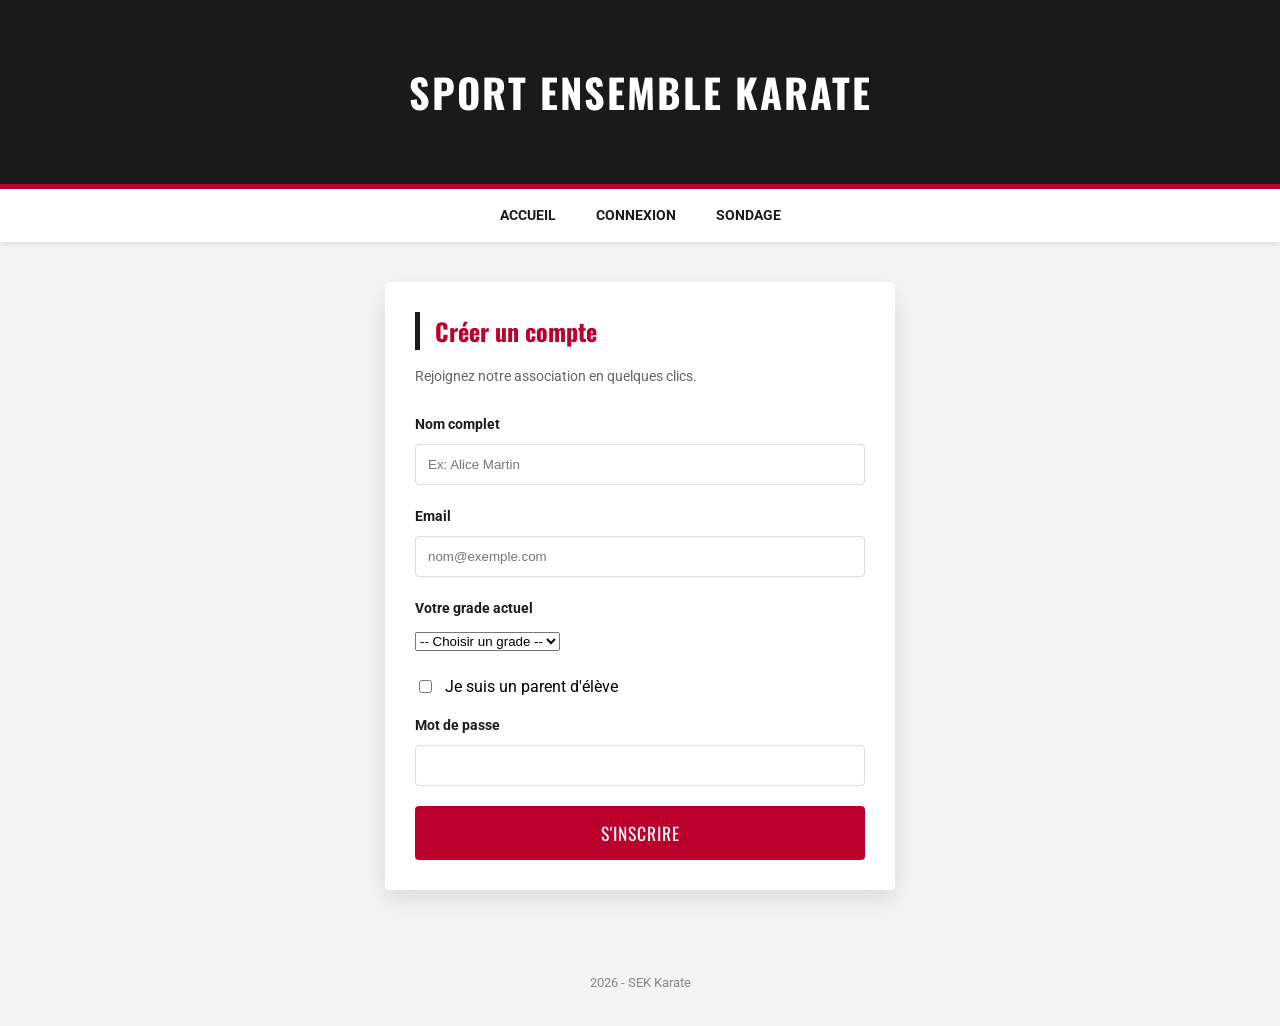
<file: site_karate/pages/inscriptions.html>
<!DOCTYPE html>
<html lang="fr">
<head>
    <meta charset="UTF-8">
    <meta name="viewport" content="width=device-width, initial-scale=1.0">
    <title>Inscription - SEK Karate</title>
    <link rel="stylesheet" href="../css/style.css">
    <link href="https://fonts.googleapis.com/css2?family=Oswald:wght@500&family=Roboto:wght@300;400&display=swap" rel="stylesheet">
</head>
<body>

<header>
    <h1>Sport Ensemble Karate</h1>
</header>

<nav>
    <a href="../index.html">Accueil</a>
    <a href="login.html">Connexion</a>
    <a href="sondage.html">Sondage</a>
</nav>

<main class="container-form">
    <section class="form-box">
        <h2>Créer un compte</h2>
        <p>Rejoignez notre association en quelques clics.</p>
        
        <div id="success-banner"></div>

        <form id="inscriptionForm" action="traitement.php" method="POST">
            <div class="input-group">
                <label for="nom">Nom complet</label>
                <input type="text" id="nom" name="nom" required placeholder="Ex: Alice Martin">
                <span class="error-msg" id="error-nom"></span>
            </div>
            
            <div class="input-group">
                <label for="email">Email</label>
                <input type="email" id="email" name="email" required placeholder="nom@exemple.com">
                <span class="error-msg" id="error-email"></span>
            </div>

            <div class="input-group">
                <label for="grade">Votre grade actuel</label>
                <select id="grade" name="grade_id" required>
                    <option value="">-- Choisir un grade --</option>
                    <option value="1">Ceinture Blanche</option>
                    <option value="2">Ceinture Jaune</option>
                    <option value="3">Ceinture Orange</option>
                    <option value="4">Ceinture Verte</option>
                    <option value="5">Ceinture Bleue</option>
                    <option value="6">Ceinture Marron</option>
                    <option value="7">Ceinture Noire</option>
                </select>
            </div>

            <div class="input-group-checkbox" style="margin: 15px 0; display: flex; align-items: center; gap: 10px;">
                <input type="checkbox" id="parent" name="est_parent" value="1" style="width: auto;">
                <label for="parent" style="margin-bottom: 0; cursor: pointer;">Je suis un parent d'élève</label>
            </div>

            <div class="input-group">
                <label for="mdp">Mot de passe</label>
                <input type="password" id="mdp" name="password" required minlength="8">
                <span class="error-msg" id="error-mdp"></span>
            </div>

            <button type="submit" class="btn-martial">S'inscrire</button>
        </form>
    </section>
</main>

<footer>
    <p>2026 - SEK Karate</p>
</footer>

<script src="../js/validation.js"></script>

<script>
    const urlParams = new URLSearchParams(window.location.search);
    if (urlParams.has('success')) {
        const banner = document.getElementById('success-banner');
        banner.innerHTML = "<p style='color: green; text-align: center; font-weight: bold; margin-bottom: 20px;'>Oss ! Inscription réussie. Vous pouvez vous connecter.</p>";
    }
    
    if (urlParams.has('error')) {
        const banner = document.getElementById('success-banner');
        banner.innerHTML = "<p style='color: var(--rouge-karate); text-align: center; font-weight: bold; margin-bottom: 20px;'>Erreur : Cet email est déjà utilisé.</p>";
    }
</script>

</body>
</html>
</file>
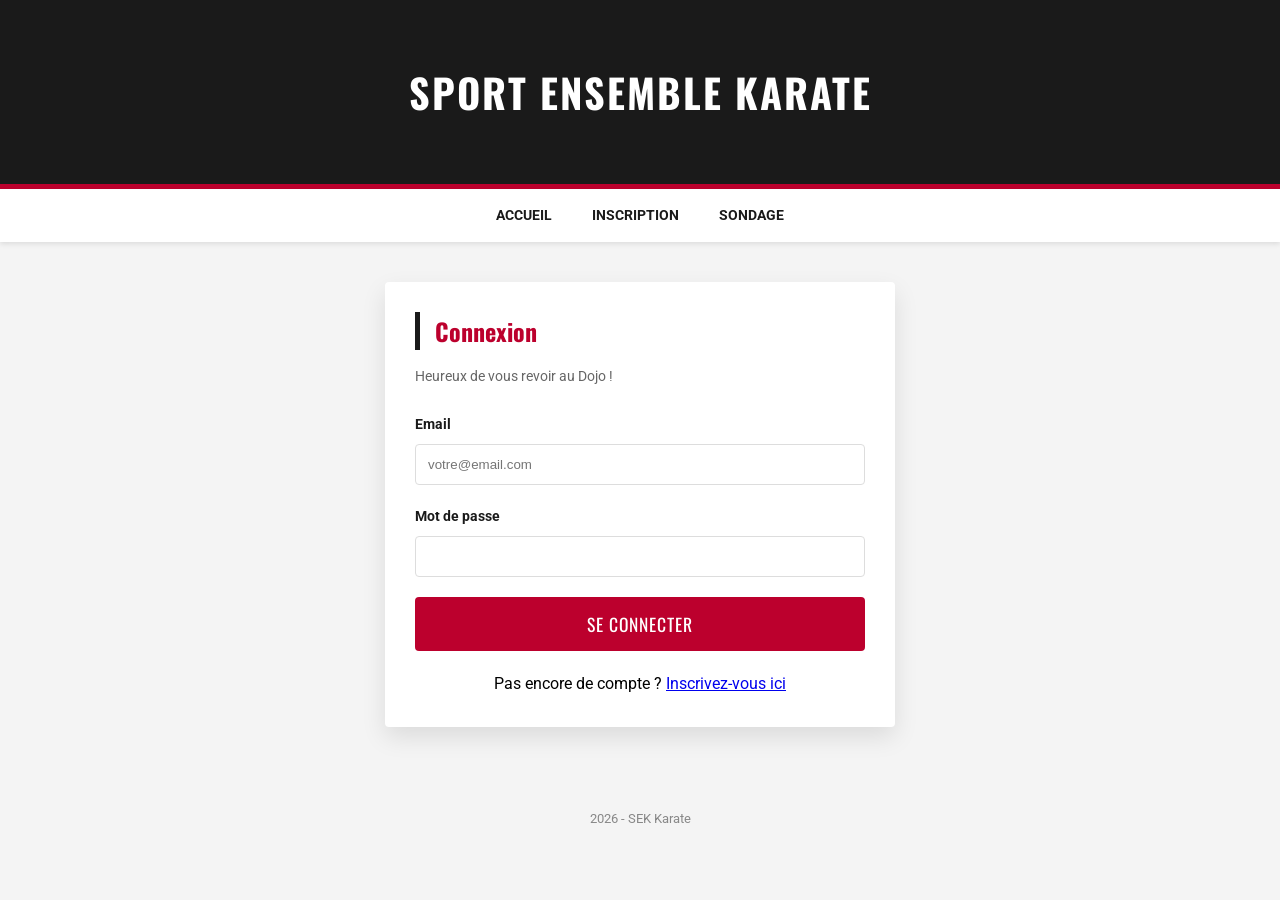
<file: site_karate/pages/login.html>
<!DOCTYPE html>
<html lang="fr">
<head>
    <meta charset="UTF-8">
    <meta name="viewport" content="width=device-width, initial-scale=1.0">
    <title>Connexion - SEK Karate</title>
    <link rel="stylesheet" href="../css/style.css">
    <link href="https://fonts.googleapis.com/css2?family=Oswald:wght@500&family=Roboto:wght@300;400&display=swap" rel="stylesheet">
</head>
<body>

<header>
    <h1>Sport Ensemble Karate</h1>
</header>

<nav>
    <a href="../index.html">Accueil</a>
    <a href="inscriptions.html">Inscription</a>
    <a href="sondage.html">Sondage</a>
</nav>

<main class="container-form">
    <section class="form-box">
        <h2>Connexion</h2>
        <p>Heureux de vous revoir au Dojo !</p>

        <div id="error-message"></div>

        <form action="traitement_login.php" method="POST">
            <div class="input-group">
                <label for="email">Email</label>
                <input type="email" id="email" name="email" required placeholder="votre@email.com">
            </div>
            <div class="input-group">
                <label for="mdp">Mot de passe</label>
                <input type="password" id="mdp" name="password" required>
            </div>
            <button type="submit" class="btn-martial">Se connecter</button>
        </form>

        <div class="footer-link" style="margin-top:20px; text-align:center;">
            Pas encore de compte ? <a href="inscriptions.html">Inscrivez-vous ici</a>
        </div>
    </section>
</main>

<footer>
    <p>2026 - SEK Karate</p>
</footer>

<script>
    
    const urlParams = new URLSearchParams(window.location.search);
    if (urlParams.has('error')) {
        document.getElementById('error-message').innerHTML = 
            "<p style='color: #bc002d; text-align: center; font-weight: bold; margin-bottom: 15px;'>Email ou mot de passe incorrect.</p>";
    }
</script>

</body>
</html>
</file>
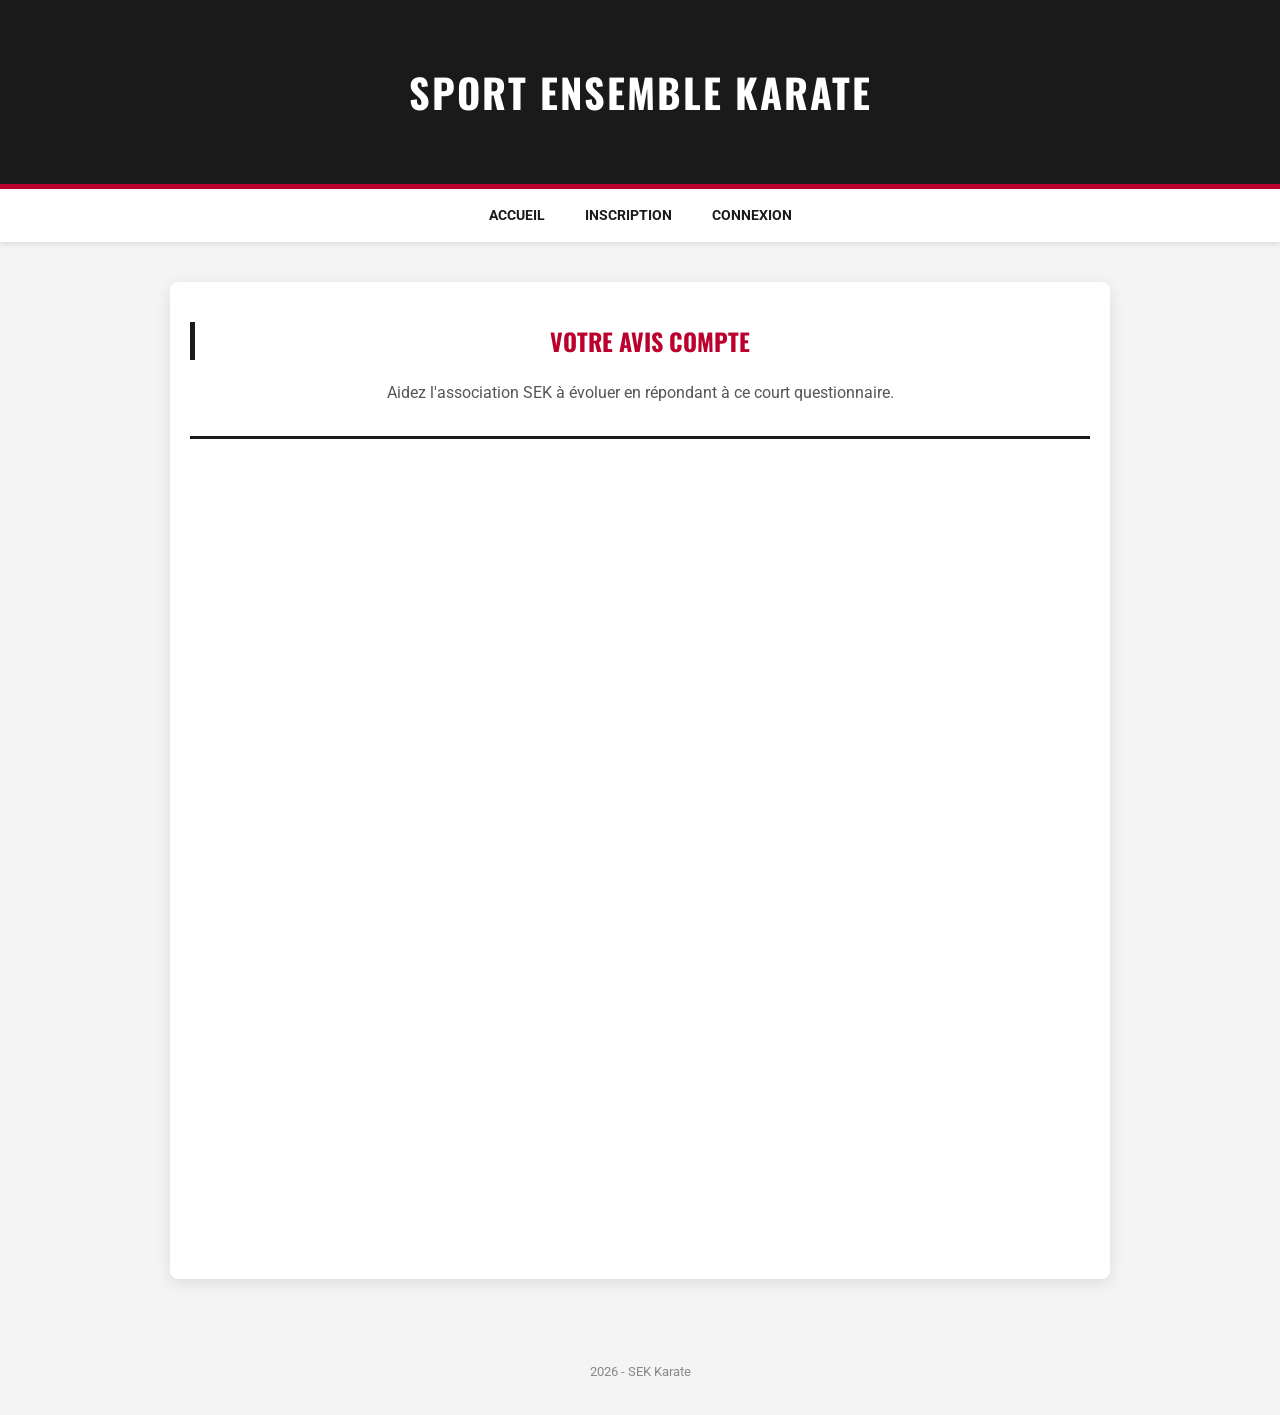
<file: site_karate/pages/sondage.html>
<!DOCTYPE html>
<html lang="fr">
<head>
    <meta charset="UTF-8">
    <meta name="viewport" content="width=device-width, initial-scale=1.0">
    <title>Sondage - SEK Karate</title>
    <link rel="stylesheet" href="../css/style.css">
    <link href="https://fonts.googleapis.com/css2?family=Oswald:wght@500&family=Roboto:wght@300;400&display=swap" rel="stylesheet">
</head>
<body>

<header>
    <h1>Sport Ensemble Karate</h1>
</header>

<nav>
    <a href="../index.html">Accueil</a>
    <a href="inscriptions.html">Inscription</a>
    <a href="login.html">Connexion</a>
</nav>

<main class="container-sondage">
    <section class="poll-box">
        <h2>Votre avis compte</h2>
        <p>Aidez l'association SEK à évoluer en répondant à ce court questionnaire.</p>
        
        <div class="google-form-container">
            <div id="loader" class="loader-container">
                <div class="belt-spinner"></div>
                <p>Chargement du formulaire...</p>
            </div>

            <iframe 
                id="googleForm"
                src="https://docs.google.com/forms/d/e/1FAIpQLSfaVKqgPSbWRvijmC43IYJwg06Rc9AGOwydqkfL8YMos2gXMQ/viewform?usp=sf_link" 
                width="100%" 
                height="800" 
                frameborder="0" 
                marginheight="0" 
                marginwidth="0">
                Chargement...
            </iframe>
        </div>
    </section>
</main>

<footer>
    <p>2026 - SEK Karate</p>
</footer>

<script>
    const iframe = document.getElementById('googleForm');
    const loader = document.getElementById('loader');

    if (iframe) {
        iframe.onload = function() {
            loader.style.display = 'none';
            iframe.style.display = 'block';
        };
    }
</script>

</body>
</html>
</file>
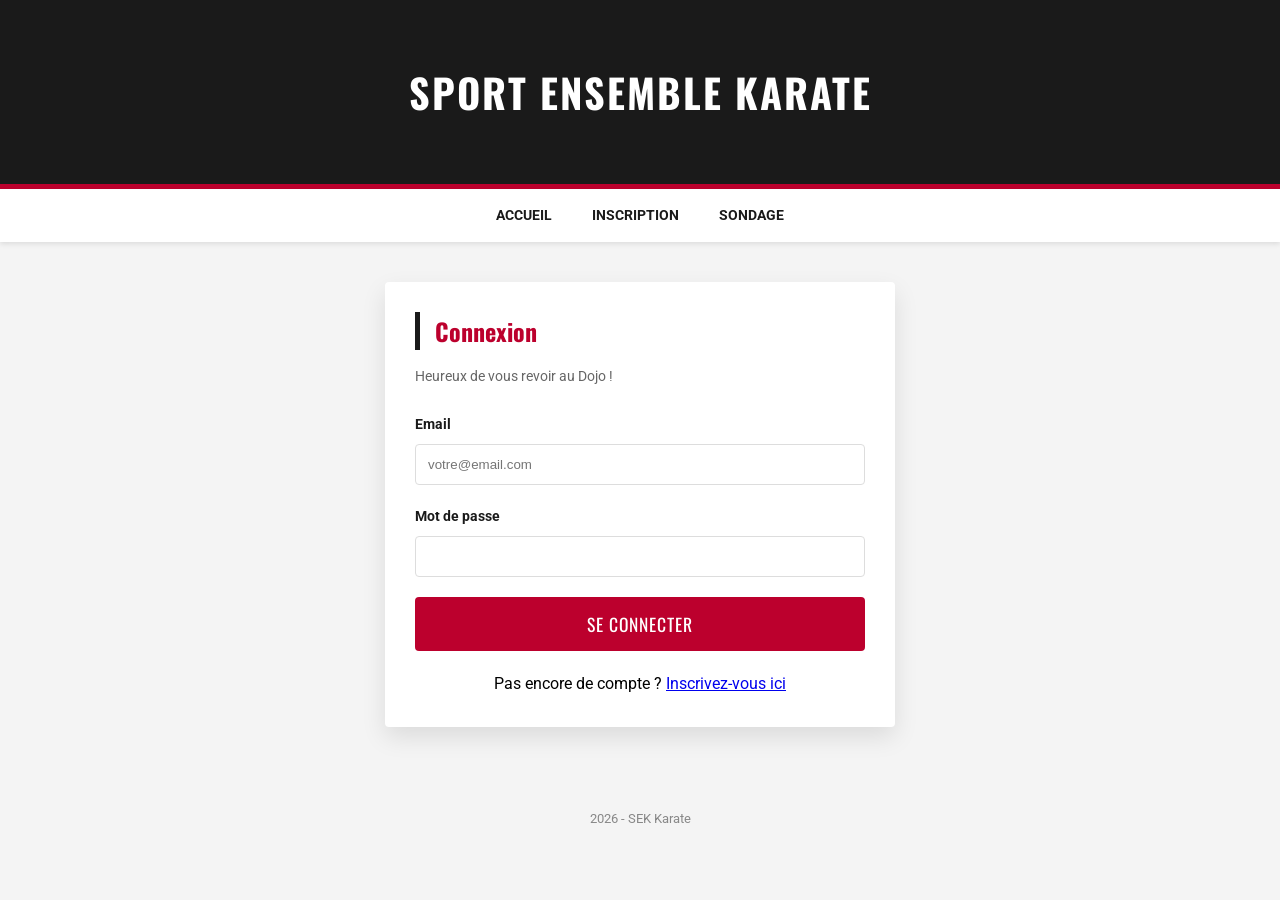
<file: site_karate/site_karate/pages/login.html>
<!DOCTYPE html>
<html lang="fr">
<head>
    <meta charset="UTF-8">
    <meta name="viewport" content="width=device-width, initial-scale=1.0">
    <title>Connexion - SEK Karate</title>
    <link rel="stylesheet" href="../css/style.css">
    <link href="https://fonts.googleapis.com/css2?family=Oswald:wght@500&family=Roboto:wght@300;400&display=swap" rel="stylesheet">
</head>
<body>

<header>
    <h1>Sport Ensemble Karate</h1>
</header>

<nav>
    <a href="../index.html">Accueil</a>
    <a href="inscriptions.html">Inscription</a>
    <a href="sondage.html">Sondage</a>
</nav>

<main class="container-form">
    <section class="form-box">
        <h2>Connexion</h2>
        <p>Heureux de vous revoir au Dojo !</p>

        <div id="error-message"></div>

        <form action="traitement_login.php" method="POST">
            <div class="input-group">
                <label for="email">Email</label>
                <input type="email" id="email" name="email" required placeholder="votre@email.com">
            </div>
            <div class="input-group">
                <label for="mdp">Mot de passe</label>
                <input type="password" id="mdp" name="password" required>
            </div>
            <button type="submit" class="btn-martial">Se connecter</button>
        </form>

        <div class="footer-link" style="margin-top:20px; text-align:center;">
            Pas encore de compte ? <a href="inscriptions.html">Inscrivez-vous ici</a>
        </div>
    </section>
</main>

<footer>
    <p>2026 - SEK Karate</p>
</footer>

<script>
    // Script pour afficher une erreur si les identifiants sont faux (redirigé depuis traitement_login.php)
    const urlParams = new URLSearchParams(window.location.search);
    if (urlParams.has('error')) {
        document.getElementById('error-message').innerHTML = 
            "<p style='color: #bc002d; text-align: center; font-weight: bold; margin-bottom: 15px;'>Email ou mot de passe incorrect.</p>";
    }
</script>

</body>
</html>
</file>
<file: site_karate/css/style.css>
/* Variables pour changer les couleurs facilement */
:root {
    --rouge-karate: #bc002d; /* Rouge du cercle du Japon */
    --noir-ceinture: #1a1a1a;
    --gris-clair: #f4f4f4;
    --blanc: #ffffff;
}

body {
    margin: 0;
    padding: 0;
    font-family: 'Roboto', sans-serif;
    background-color: var(--gris-clair);
    line-height: 1.6;
}

/* Header & Titre */
header {
    background-color: var(--noir-ceinture);
    color: var(--blanc);
    padding: 60px 20px;
    text-align: center;
    border-bottom: 5px solid var(--rouge-karate);
}

header h1 {
    font-family: 'Oswald', sans-serif;
    margin: 0;
    text-transform: uppercase;
    letter-spacing: 2px;
    font-size: 2.5rem;
}

/* Navigation */
nav {
    background-color: var(--blanc);
    display: flex;
    justify-content: center;
    padding: 15px 0;
    box-shadow: 0 2px 5px rgba(0,0,0,0.1);
    position: sticky;
    top: 0;
    z-index: 1000;
}

nav a {
    color: var(--noir-ceinture);
    text-decoration: none;
    margin: 0 20px;
    font-weight: bold;
    text-transform: uppercase;
    font-size: 0.9rem;
    transition: color 0.3s ease;
}

nav a:hover {
    color: var(--rouge-karate);
}

/* Section Principale */
main {
    max-width: 800px;
    margin: 40px auto;
    padding: 20px;
    background: var(--blanc);
    border-radius: 8px;
    box-shadow: 0 4px 15px rgba(0,0,0,0.05);
    min-height: 300px;
}

main h2 {
    color: var(--rouge-karate);
    border-left: 5px solid var(--noir-ceinture);
    padding-left: 15px;
    font-family: 'Oswald', sans-serif;
}

/* Footer */
footer {
    text-align: center;
    padding: 20px;
    font-size: 0.8rem;
    color: #888;
    margin-top: 50px;
}
/* Style pour le conteneur de formulaire */
.container-form {
    max-width: 450px; /* Plus étroit que l'index pour un look formulaire */
    margin: 40px auto;
    padding: 30px;
    background: var(--blanc);
    border-radius: 4px;
    box-shadow: 0 10px 25px rgba(0,0,0,0.1);
}

.form-box h2 {
    margin-top: 0;
    margin-bottom: 10px;
}

.form-box p {
    font-size: 0.9rem;
    color: #666;
    margin-bottom: 25px;
}

/* Groupes de saisie */
.input-group {
    margin-bottom: 20px;
    text-align: left;
}

.input-group label {
    display: block;
    margin-bottom: 8px;
    font-weight: bold;
    font-size: 0.9rem;
    color: var(--noir-ceinture);
}

.input-group input {
    width: 100%;
    padding: 12px;
    border: 1px solid #ddd;
    border-radius: 4px;
    box-sizing: border-box; /* Important pour que le padding ne dépasse pas */
    transition: border-color 0.3s ease;
}

.input-group input:focus {
    outline: none;
    border-color: var(--rouge-karate);
}

/* Bouton Martial */
.btn-martial {
    width: 100%;
    background-color: var(--rouge-karate);
    color: var(--blanc);
    padding: 14px;
    border: none;
    border-radius: 4px;
    cursor: pointer;
    font-family: 'Oswald', sans-serif;
    font-size: 1.1rem;
    text-transform: uppercase;
    letter-spacing: 1px;
    transition: background 0.3s ease;
}

.btn-martial:hover {
    background-color: var(--noir-ceinture);
}
.error-msg {
    color: #d32f2f;
    font-size: 0.8rem;
    margin-top: 5px;
    display: block;
    font-weight: normal;
}
/* Style spécifique pour la page Sondage */
.container-sondage {
    max-width: 900px; /* Un peu plus large pour laisser de la place au formulaire */
    margin: 40px auto;
    padding: 20px;
    background: var(--blanc);
    border-radius: 8px;
    box-shadow: 0 4px 15px rgba(0,0,0,0.1);
}

.poll-box h2 {
    text-align: center;
    color: var(--rouge-karate);
    font-family: 'Oswald', sans-serif;
    text-transform: uppercase;
}

.poll-box p {
    text-align: center;
    margin-bottom: 30px;
    color: #555;
}

/* On s'assure que le formulaire est bien centré et réactif */
.google-form-container {
    width: 100%;
    overflow: hidden;
    border-top: 3px solid var(--noir-ceinture);
    padding-top: 20px;
}

.google-form-container iframe {
    border: none;
    border-radius: 4px;
}
.news-grid {
    display: grid;
    grid-template-columns: repeat(auto-fit, minmax(280px, 1fr));
    gap: 20px;
    margin-top: 20px;
}

.news-card {
    background: white;
    border-radius: 8px;
    overflow: hidden;
    transition: transform 0.3s ease, box-shadow 0.3s ease;
    border-bottom: 3px solid var(--rouge-karate);
    transition: transform 0.5s cubic-bezier(0.175, 0.885, 0.32, 1.275), box-shadow 0.3s ease;
    perspective: 1000px;    
}

.news-card:hover {
    transform: translateY(-10px) rotateX(5deg) rotateY(2deg);
    box-shadow: 0 20px 40px rgba(0,0,0,0.3);
}
.news-card::after {
    content: '';
    position: absolute;
    top: 0; left: 0; width: 100%; height: 100%;
    background: linear-gradient(135deg, rgba(211, 47, 47, 0.1) 0%, transparent 50%);
    opacity: 0;
    transition: opacity 0.3s;
    pointer-events: none;
}

.news-card:hover::after {
    opacity: 1;
}

.news-content { padding: 15px; }
.news-content h3 { margin: 10px 0; font-family: 'Oswald'; }
.btn-read { background: none; border: 1px solid var(--rouge-karate); color: var(--rouge-karate); cursor: pointer; padding: 5px 10px; }

/* Le Widget CDK95 */
.cdk-widget {
    background: #1a1a1a;
    color: white;
    padding: 20px;
    border-radius: 8px;
    text-align: center;
    margin-top: 40px;
}
.btn-cdk { display: inline-block; background: var(--rouge-karate); color: white; padding: 10px 20px; text-decoration: none; margin-top: 10px; border-radius: 4px; }
/* État initial : l'élément est invisible et décalé vers le bas */
.reveal {
    opacity: 0;
    transform: translateY(30px);
    transition: all 0.8s ease-out;
}

/* État final : l'élément devient visible et reprend sa place */
.reveal.active {
    opacity: 1;
    transform: translateY(0);
}
.cdk-widget.reveal {
    transition-delay: 0.3s; /* Il attend 0.3 secondes avant de commencer son animation */
}
.stats-section {
    display: flex;
    justify-content: space-around;
    padding: 40px 0;
    background-color: var(--noir-ceinture);
    color: white;
    margin-top: 40px;
    border-radius: 8px;
}

.stat-item { text-align: center; }

.stat-number {
    display: block;
    font-size: 3rem;
    font-family: 'Oswald', sans-serif;
    color: var(--rouge-karate);
    font-weight: bold;
}

.stat-item p {
    text-transform: uppercase;
    font-size: 0.9rem;
    letter-spacing: 1px;
}
/* Conteneur du loader */
.loader-container {
    display: flex;
    flex-direction: column;
    align-items: center;
    justify-content: center;
    padding: 50px 0;
}

/* Animation de la ceinture */
.belt-spinner {
    width: 50px;
    height: 50px;
    border: 8px solid var(--noir-ceinture); /* Le corps de la ceinture */
    border-top: 8px solid var(--rouge-karate); /* Le "bout" de la ceinture */
    border-radius: 50%;
    animation: spin 1s linear infinite;
    margin-bottom: 15px;
}

@keyframes spin {
    0% { transform: rotate(0deg); }
    100% { transform: rotate(360deg); }
}

/* Cacher l'iframe au début pour ne pas voir le chargement moche de Google */
#googleForm {
    display: none;
}
.cursor-dot, .cursor-outline {
    pointer-events: none;
    position: fixed;
    top: 0; left: 0;
    transform: translate(-50%, -50%);
    border-radius: 50%;
    z-index: 9999;
    transition: opacity 0.3s ease;
}
.cursor-dot { width: 8px; height: 8px; background-color: var(--rouge-karate); }
.cursor-outline {
    width: 30px; height: 30px;
    border: 2px solid var(--rouge-karate);
    transition: transform 0.15s ease-out;
}
@keyframes shake {
    0% { transform: translateX(0); }
    25% { transform: translateX(-5px); }
    50% { transform: translateX(5px); }
    75% { transform: translateX(-5px); }
    100% { transform: translateX(0); }
}
/* --- Mise en page Colonnes (News + Widget) --- */
.main-content-layout {
    display: grid;
    grid-template-columns: 1fr 280px; /* News à gauche, Widget 280px à droite */
    gap: 30px;
    align-items: start;
}

/* On ajuste le widget pour qu'il ne soit pas trop imposant */
.cdk-widget {
    margin-top: 20px !important; /* On annule le gros margin-top précédent */
    position: sticky;
    top: 100px; /* Le widget reste visible quand on scrolle */
}

/* Responsive : sur mobile, on repasse sur une seule colonne */
@media (max-width: 900px) {
    .main-content-layout {
        grid-template-columns: 1fr;
    }
    
    .cdk-widget {
        position: static;
    }
}

/* Correction pour les images avec logo */
.image-with-logo {
    position: relative;
    width: 100%;
    height: 180px; /* Taille fixe pour l'harmonie */
    overflow: hidden;
    border-radius: 4px;
}

.image-with-logo img:not(.black-belt-logo) {
    width: 100%;
    height: 100%;
    object-fit: cover; 
}

.profile-container {
    max-width: 600px;
    margin: 50px auto;
    background: white;
    padding: 30px;
    border-radius: 12px;
    box-shadow: 0 10px 30px rgba(0,0,0,0.1);
    text-align: center;
    border-top: 5px solid var(--rouge-karate);
}

.grade-display {
    font-size: 1.4rem;
    margin: 20px 0;
    padding: 15px;
    background: #f9f9f9;
    border-radius: 8px;
    display: inline-block;
}

.grade-display span {
    color: var(--rouge-karate);
    font-weight: bold;
}
</file>
<file: site_karate/site_karate/css/style.css>
/* Variables pour changer les couleurs facilement */
:root {
    --rouge-karate: #bc002d; /* Rouge du cercle du Japon */
    --noir-ceinture: #1a1a1a;
    --gris-clair: #f4f4f4;
    --blanc: #ffffff;
}

body {
    margin: 0;
    padding: 0;
    font-family: 'Roboto', sans-serif;
    background-color: var(--gris-clair);
    line-height: 1.6;
}

/* Header & Titre */
header {
    background-color: var(--noir-ceinture);
    color: var(--blanc);
    padding: 60px 20px;
    text-align: center;
    border-bottom: 5px solid var(--rouge-karate);
}

header h1 {
    font-family: 'Oswald', sans-serif;
    margin: 0;
    text-transform: uppercase;
    letter-spacing: 2px;
    font-size: 2.5rem;
}

/* Navigation */
nav {
    background-color: var(--blanc);
    display: flex;
    justify-content: center;
    padding: 15px 0;
    box-shadow: 0 2px 5px rgba(0,0,0,0.1);
    position: sticky;
    top: 0;
    z-index: 1000;
}

nav a {
    color: var(--noir-ceinture);
    text-decoration: none;
    margin: 0 20px;
    font-weight: bold;
    text-transform: uppercase;
    font-size: 0.9rem;
    transition: color 0.3s ease;
}

nav a:hover {
    color: var(--rouge-karate);
}

/* Section Principale */
main {
    max-width: 800px;
    margin: 40px auto;
    padding: 20px;
    background: var(--blanc);
    border-radius: 8px;
    box-shadow: 0 4px 15px rgba(0,0,0,0.05);
    min-height: 300px;
}

main h2 {
    color: var(--rouge-karate);
    border-left: 5px solid var(--noir-ceinture);
    padding-left: 15px;
    font-family: 'Oswald', sans-serif;
}

/* Footer */
footer {
    text-align: center;
    padding: 20px;
    font-size: 0.8rem;
    color: #888;
    margin-top: 50px;
}
/* Style pour le conteneur de formulaire */
.container-form {
    max-width: 450px; /* Plus étroit que l'index pour un look formulaire */
    margin: 40px auto;
    padding: 30px;
    background: var(--blanc);
    border-radius: 4px;
    box-shadow: 0 10px 25px rgba(0,0,0,0.1);
}

.form-box h2 {
    margin-top: 0;
    margin-bottom: 10px;
}

.form-box p {
    font-size: 0.9rem;
    color: #666;
    margin-bottom: 25px;
}

/* Groupes de saisie */
.input-group {
    margin-bottom: 20px;
    text-align: left;
}

.input-group label {
    display: block;
    margin-bottom: 8px;
    font-weight: bold;
    font-size: 0.9rem;
    color: var(--noir-ceinture);
}

.input-group input {
    width: 100%;
    padding: 12px;
    border: 1px solid #ddd;
    border-radius: 4px;
    box-sizing: border-box; /* Important pour que le padding ne dépasse pas */
    transition: border-color 0.3s ease;
}

.input-group input:focus {
    outline: none;
    border-color: var(--rouge-karate);
}

/* Bouton Martial */
.btn-martial {
    width: 100%;
    background-color: var(--rouge-karate);
    color: var(--blanc);
    padding: 14px;
    border: none;
    border-radius: 4px;
    cursor: pointer;
    font-family: 'Oswald', sans-serif;
    font-size: 1.1rem;
    text-transform: uppercase;
    letter-spacing: 1px;
    transition: background 0.3s ease;
}

.btn-martial:hover {
    background-color: var(--noir-ceinture);
}
.error-msg {
    color: #d32f2f;
    font-size: 0.8rem;
    margin-top: 5px;
    display: block;
    font-weight: normal;
}
/* Style spécifique pour la page Sondage */
.container-sondage {
    max-width: 900px; /* Un peu plus large pour laisser de la place au formulaire */
    margin: 40px auto;
    padding: 20px;
    background: var(--blanc);
    border-radius: 8px;
    box-shadow: 0 4px 15px rgba(0,0,0,0.1);
}

.poll-box h2 {
    text-align: center;
    color: var(--rouge-karate);
    font-family: 'Oswald', sans-serif;
    text-transform: uppercase;
}

.poll-box p {
    text-align: center;
    margin-bottom: 30px;
    color: #555;
}

/* On s'assure que le formulaire est bien centré et réactif */
.google-form-container {
    width: 100%;
    overflow: hidden;
    border-top: 3px solid var(--noir-ceinture);
    padding-top: 20px;
}

.google-form-container iframe {
    border: none;
    border-radius: 4px;
}
.news-grid {
    display: grid;
    grid-template-columns: repeat(auto-fit, minmax(280px, 1fr));
    gap: 20px;
    margin-top: 20px;
}

.news-card {
    background: white;
    border-radius: 8px;
    overflow: hidden;
    transition: transform 0.3s ease, box-shadow 0.3s ease;
    border-bottom: 3px solid var(--rouge-karate);
    transition: transform 0.5s cubic-bezier(0.175, 0.885, 0.32, 1.275), box-shadow 0.3s ease;
    perspective: 1000px;    
}

.news-card:hover {
    transform: translateY(-10px) rotateX(5deg) rotateY(2deg);
    box-shadow: 0 20px 40px rgba(0,0,0,0.3);
}
.news-card::after {
    content: '';
    position: absolute;
    top: 0; left: 0; width: 100%; height: 100%;
    background: linear-gradient(135deg, rgba(211, 47, 47, 0.1) 0%, transparent 50%);
    opacity: 0;
    transition: opacity 0.3s;
    pointer-events: none;
}

.news-card:hover::after {
    opacity: 1;
}

.news-content { padding: 15px; }
.news-content h3 { margin: 10px 0; font-family: 'Oswald'; }
.btn-read { background: none; border: 1px solid var(--rouge-karate); color: var(--rouge-karate); cursor: pointer; padding: 5px 10px; }

/* Le Widget CDK95 */
.cdk-widget {
    background: #1a1a1a;
    color: white;
    padding: 20px;
    border-radius: 8px;
    text-align: center;
    margin-top: 40px;
}
.btn-cdk { display: inline-block; background: var(--rouge-karate); color: white; padding: 10px 20px; text-decoration: none; margin-top: 10px; border-radius: 4px; }
/* État initial : l'élément est invisible et décalé vers le bas */
.reveal {
    opacity: 0;
    transform: translateY(30px);
    transition: all 0.8s ease-out;
}

/* État final : l'élément devient visible et reprend sa place */
.reveal.active {
    opacity: 1;
    transform: translateY(0);
}
.cdk-widget.reveal {
    transition-delay: 0.3s; /* Il attend 0.3 secondes avant de commencer son animation */
}
.stats-section {
    display: flex;
    justify-content: space-around;
    padding: 40px 0;
    background-color: var(--noir-ceinture);
    color: white;
    margin-top: 40px;
    border-radius: 8px;
}

.stat-item { text-align: center; }

.stat-number {
    display: block;
    font-size: 3rem;
    font-family: 'Oswald', sans-serif;
    color: var(--rouge-karate);
    font-weight: bold;
}

.stat-item p {
    text-transform: uppercase;
    font-size: 0.9rem;
    letter-spacing: 1px;
}
/* Conteneur du loader */
.loader-container {
    display: flex;
    flex-direction: column;
    align-items: center;
    justify-content: center;
    padding: 50px 0;
}

/* Animation de la ceinture */
.belt-spinner {
    width: 50px;
    height: 50px;
    border: 8px solid var(--noir-ceinture); /* Le corps de la ceinture */
    border-top: 8px solid var(--rouge-karate); /* Le "bout" de la ceinture */
    border-radius: 50%;
    animation: spin 1s linear infinite;
    margin-bottom: 15px;
}

@keyframes spin {
    0% { transform: rotate(0deg); }
    100% { transform: rotate(360deg); }
}

/* Cacher l'iframe au début pour ne pas voir le chargement moche de Google */
#googleForm {
    display: none;
}
.cursor-dot, .cursor-outline {
    pointer-events: none;
    position: fixed;
    top: 0; left: 0;
    transform: translate(-50%, -50%);
    border-radius: 50%;
    z-index: 9999;
    transition: opacity 0.3s ease;
}
.cursor-dot { width: 8px; height: 8px; background-color: var(--rouge-karate); }
.cursor-outline {
    width: 30px; height: 30px;
    border: 2px solid var(--rouge-karate);
    transition: transform 0.15s ease-out;
}
@keyframes shake {
    0% { transform: translateX(0); }
    25% { transform: translateX(-5px); }
    50% { transform: translateX(5px); }
    75% { transform: translateX(-5px); }
    100% { transform: translateX(0); }
}
/* --- Mise en page Colonnes (News + Widget) --- */
.main-content-layout {
    display: grid;
    grid-template-columns: 1fr 280px; /* News à gauche, Widget 280px à droite */
    gap: 30px;
    align-items: start;
}

/* On ajuste le widget pour qu'il ne soit pas trop imposant */
.cdk-widget {
    margin-top: 20px !important; /* On annule le gros margin-top précédent */
    position: sticky;
    top: 100px; /* Le widget reste visible quand on scrolle */
}

/* Responsive : sur mobile, on repasse sur une seule colonne */
@media (max-width: 900px) {
    .main-content-layout {
        grid-template-columns: 1fr;
    }
    
    .cdk-widget {
        position: static;
    }
}

/* Correction pour les images avec logo */
.image-with-logo {
    position: relative;
    width: 100%;
    height: 180px; /* Taille fixe pour l'harmonie */
    overflow: hidden;
    border-radius: 4px;
}

.image-with-logo img:not(.black-belt-logo) {
    width: 100%;
    height: 100%;
    object-fit: cover; 
}

.profile-container {
    max-width: 600px;
    margin: 50px auto;
    background: white;
    padding: 30px;
    border-radius: 12px;
    box-shadow: 0 10px 30px rgba(0,0,0,0.1);
    text-align: center;
    border-top: 5px solid var(--rouge-karate);
}

.grade-display {
    font-size: 1.4rem;
    margin: 20px 0;
    padding: 15px;
    background: #f9f9f9;
    border-radius: 8px;
    display: inline-block;
}

.grade-display span {
    color: var(--rouge-karate);
    font-weight: bold;
}
</file>
